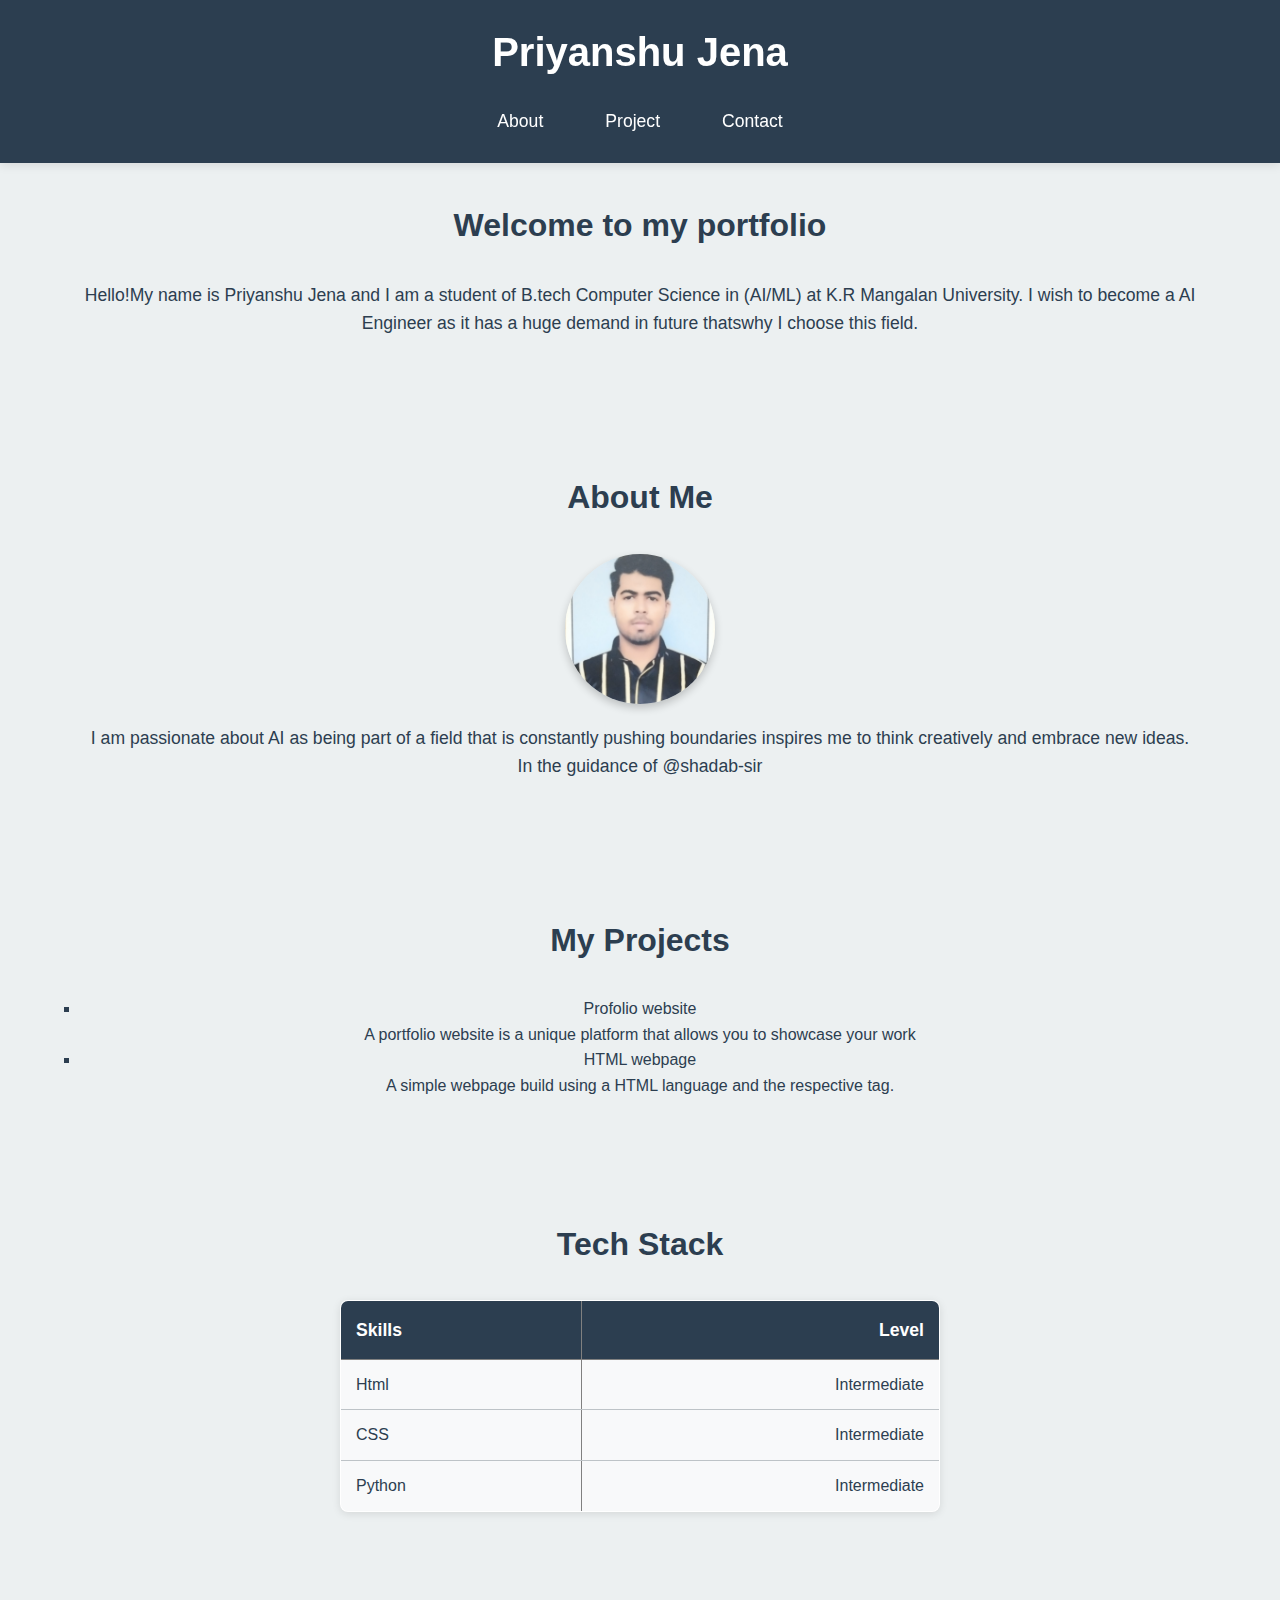
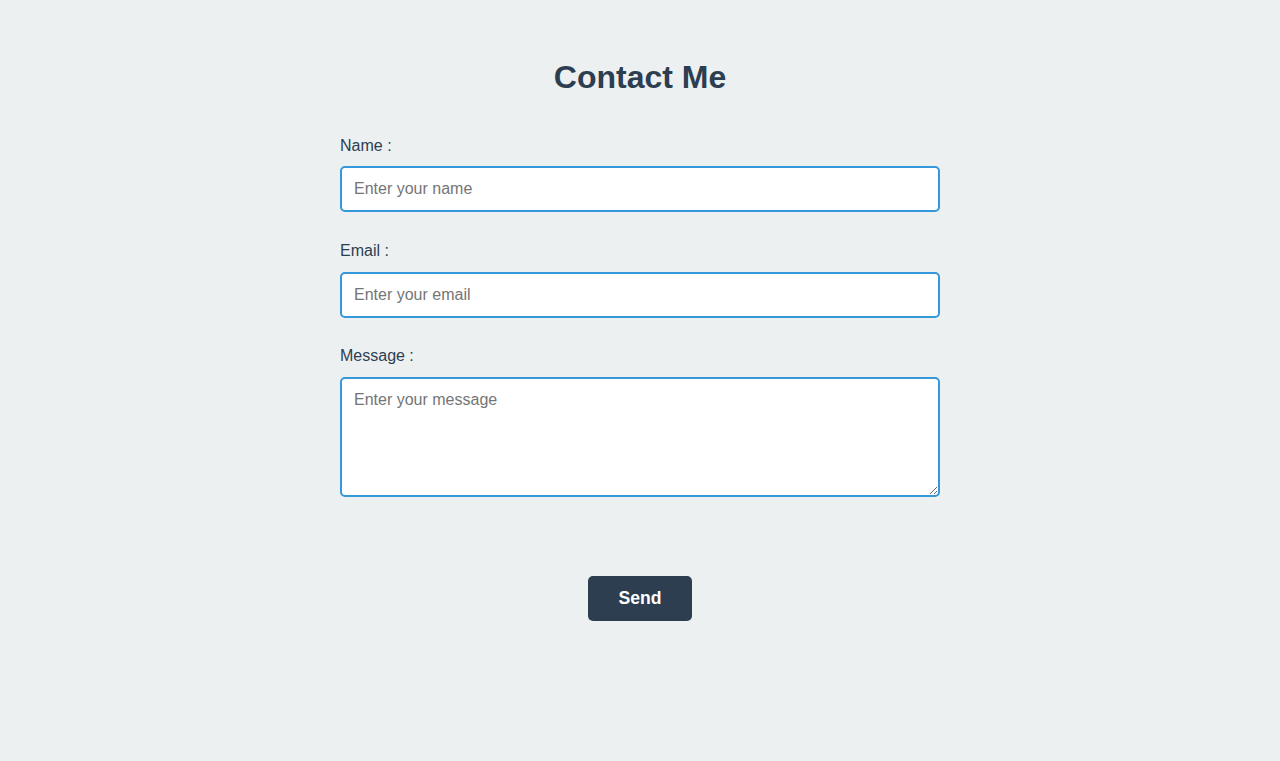
<file: Lab-2/index.html>
<!DOCTYPE html>
<html lang="en">
<head>
    <meta charset="UTF-8">
    <meta name="viewport" content="width=device-width, initial-scale=1.0">
    <title>My Portfolio Project</title>
    <link rel="stylesheet" href="Style.css">
</head>

<body>

    <header>
      <h1>Priyanshu Jena</h1>
        <nav>
          <ul>
            <li><a href="#about">About</a></li>
            <li><a href="#project">Project</a></li>
            <li><a href="#contact">Contact</a></li>
          </ul>
        </nav>
    </header>
    
    <main>

        <section>
          <h2>Welcome to my portfolio</h2>
          <p>
           Hello!My name is Priyanshu Jena and I am a student of B.tech Computer Science in (AI/ML) at K.R Mangalan University.
           I wish to become a AI Engineer as it has a huge demand in future thatswhy I choose this field.
           </p>  
        </section>

        <section>
            <h2 id="about">About Me</h2> 
        
        <img src="PHOTO.jpg" alt="my image"  width="200" height="200">
        <p>
        I am passionate about AI as being part of a field that is constantly pushing boundaries inspires
        me to think creatively and embrace new ideas.<br>
        In the guidance of @shadab-sir
      </p>
    </section>
    
    <section>
      <h2 id="project">My Projects</h2>
      <ul type="square">
        <li>Profolio website</li>
        <dd>A portfolio website is a unique platform that allows you to showcase your work</dd>
        <li>HTML webpage</li>
        <dd>A simple webpage build using a HTML language and the respective tag.</dd>
      </ul>
    </section>
   
    <section>
      <h2>Tech Stack</h2>
      <table border=".4">
        <tbody>
          <tr>
            <th>Skills</th>
            <th>Level</th>
          </tr>
          <tr>
            <td>Html</td>
            <td>Intermediate</td>
          </tr>
          <tr>
            <td>CSS</td>
            <td>Intermediate</td>
          </tr>
          <tr>
            <td>Python</td>
            <td>Intermediate</td>
          </tr>
        </tbody>
      </table>
    </section>
    
    <section>
      <h2 id="contact">Contact Me</h2>
      <form>
        <label for="username">Name :</label>
        <input type="text" id="username" placeholder="Enter your name" />
        <br />
        <br />
        <label for="email">Email :</label>
        <input type="email" id="email" placeholder="Enter your email" />
        <br />
        <br />
        <label for="message">Message :</label>
        <textarea id="message" placeholder="Enter your message"></textarea>
      </form>
      <br />
      <br />
      <button type="submit">Send</button>
    </section>
  
  </main>
  
</body>
</html>
</file>
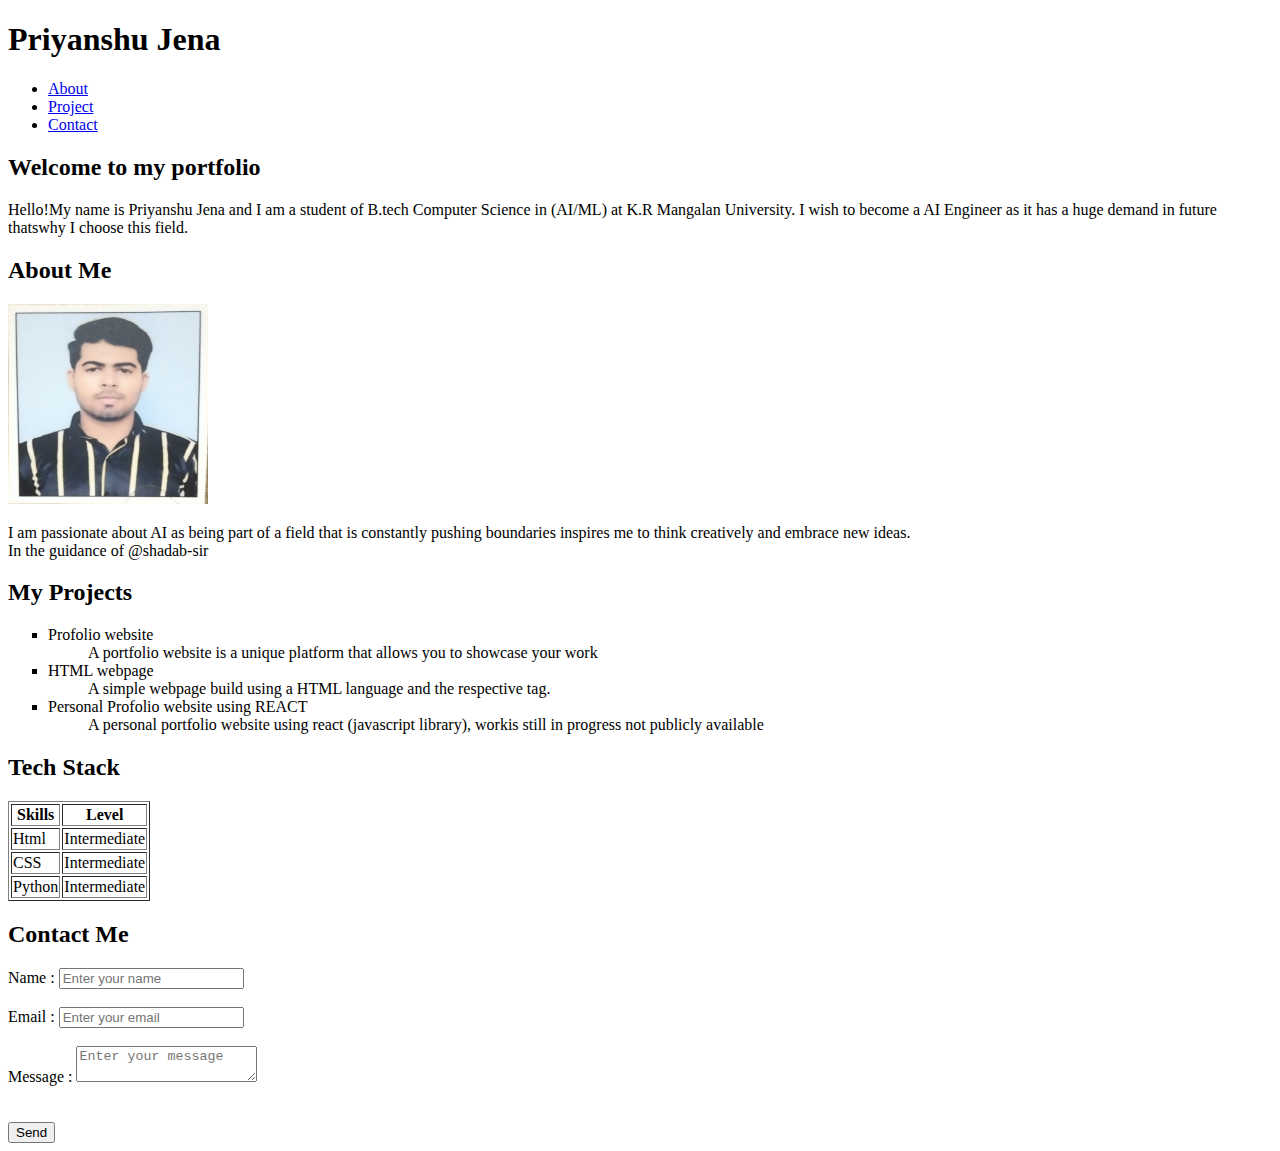
<file: Unit 1_Lab1/index.html>
<!DOCTYPE html>
<html lang="en">
<head>
    <meta charset="UTF-8">
    <meta name="viewport" content="width=device-width, initial-scale=1.0">
    <title>My Portfolio Project</title>
</head>
<body>

    <header>
      <h1>Priyanshu Jena</h1>
        <nav>
          <ul>
            <li><a href="#about">About</a></li>
            <li><a href="#project">Project</a></li>
            <li><a href="#contact">Contact</a></li>
          </ul>
        </nav>
    </header>
    
    <main>

       <section>
          <h2>Welcome to my portfolio</h2>
          <p>
           Hello!My name is Priyanshu Jena and I am a student of B.tech Computer Science in (AI/ML) at K.R Mangalan University.
           I wish to become a AI Engineer as it has a huge demand in future thatswhy I choose this field.
           </p>  
        </section>

        <section>
            <h2 id="about">About Me</h2> 
            <img src="PHOTO.jpg" alt="my image"  width="200" height="200">
            <p>
             I am passionate about AI as being part of a field that is constantly pushing boundaries inspires
             me to think creatively and embrace new ideas.<br>
             In the guidance of @shadab-sir
           </p>
     </section>
    
    <section>
      <h2 id="project">My Projects</h2>
      <ul type="square">
        <li>Profolio website</li>
        <dd>A portfolio website is a unique platform that allows you to showcase your work</dd>
        <li>HTML webpage</li>
        <dd>A simple webpage build using a HTML language and the respective tag.</dd>
        <li>Personal Profolio website using REACT</li>
        <dd>A personal portfolio website using react (javascript library), workis still in progress not publicly available</dd>
      </ul>
    </section>
   
    <section>
      <h2>Tech Stack</h2>
      <table border=".4">
        <tbody>
          <tr>
            <th>Skills</th>
            <th>Level</th>
          </tr>
          <tr>
            <td>Html</td>
            <td>Intermediate</td>
          </tr>
          <tr>
            <td>CSS</td>
            <td>Intermediate</td>
          </tr>
          <tr>
            <td>Python</td>
            <td>Intermediate</td>
          </tr>
        </tbody>
      </table>
    </section>
    
    <section>
      <h2 id="contact">Contact Me</h2>
      <form>
        <label for="username">Name :</label>
        <input type="text" id="username" placeholder="Enter your name" />
        <br />
        <br />
        <label for="email">Email :</label>
        <input type="email" id="email" placeholder="Enter your email" />
        <br />
        <br />
        <label for="message">Message :</label>
        <textarea id="message" placeholder="Enter your message"></textarea>
      </form>
      <br />
      <br />
      <button type="submit">Send</button>
    </section>
  
  </main>
  
</body>
</html>
</file>
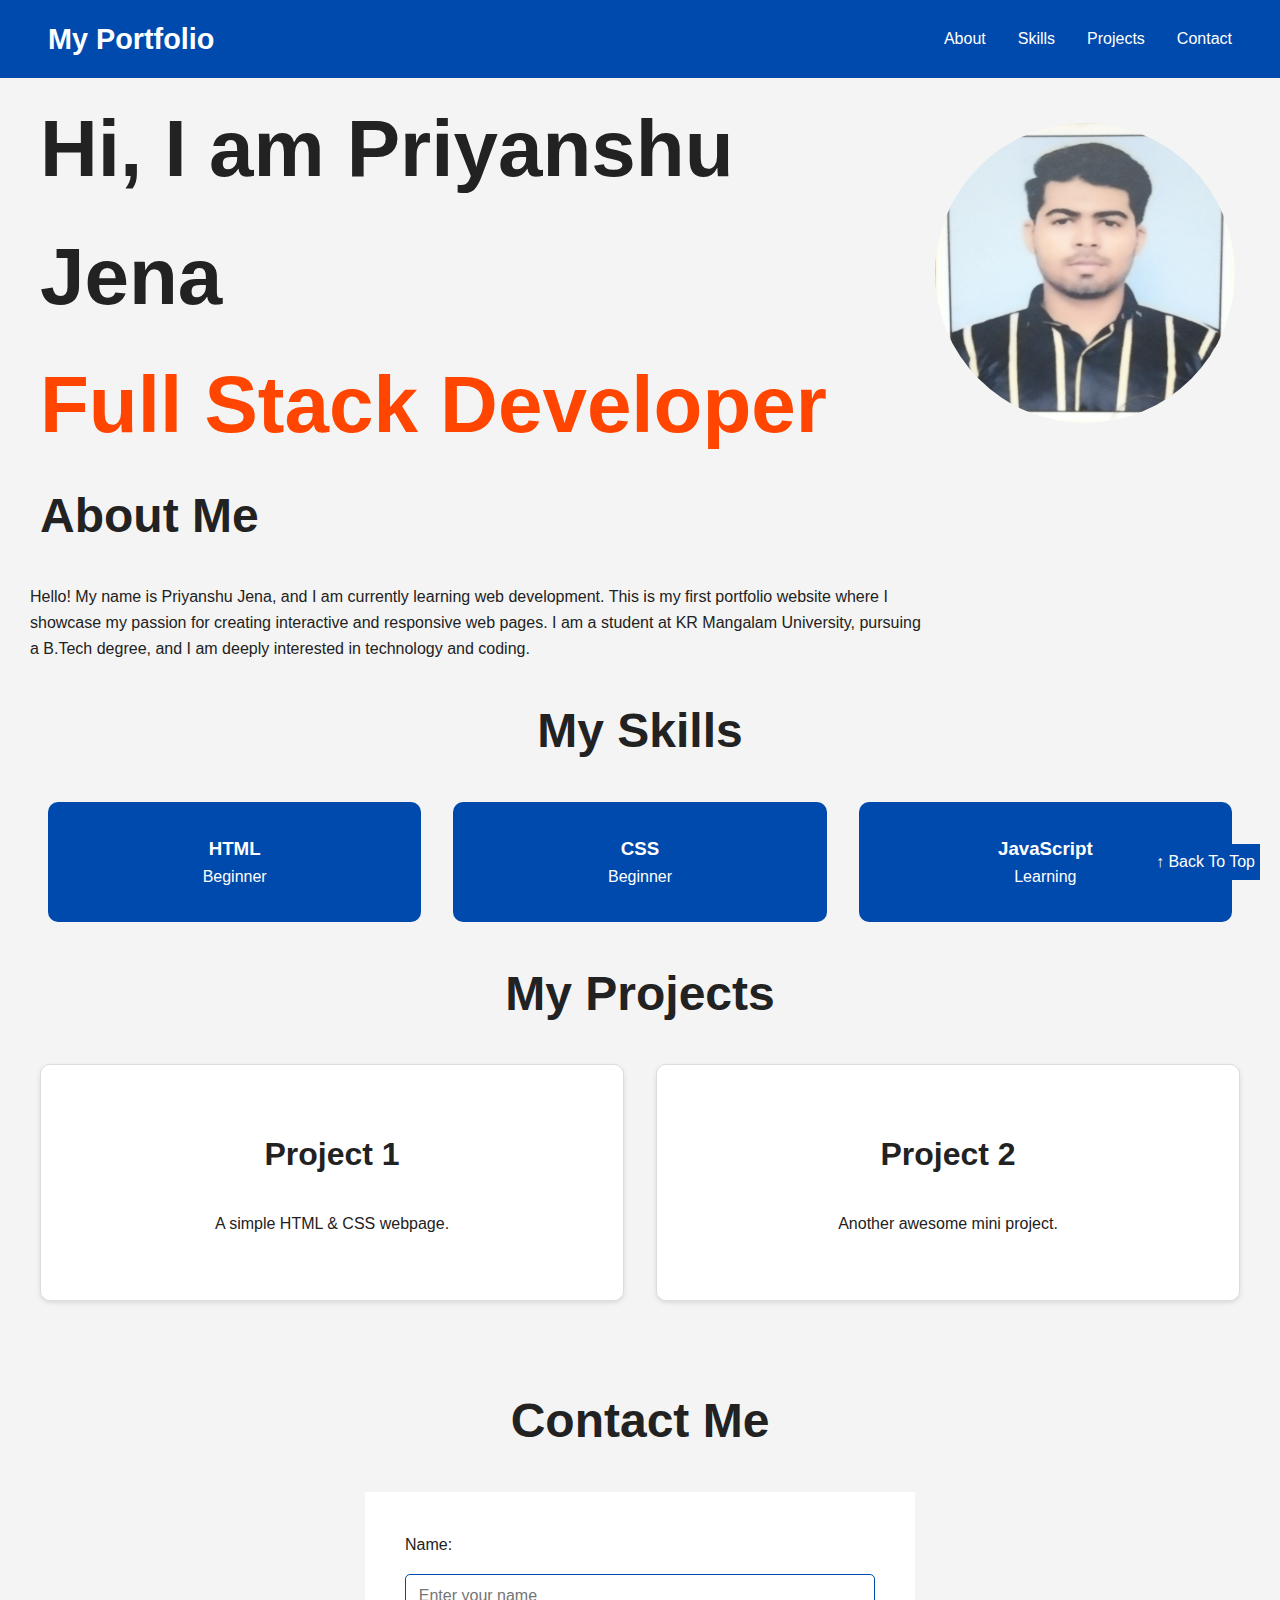
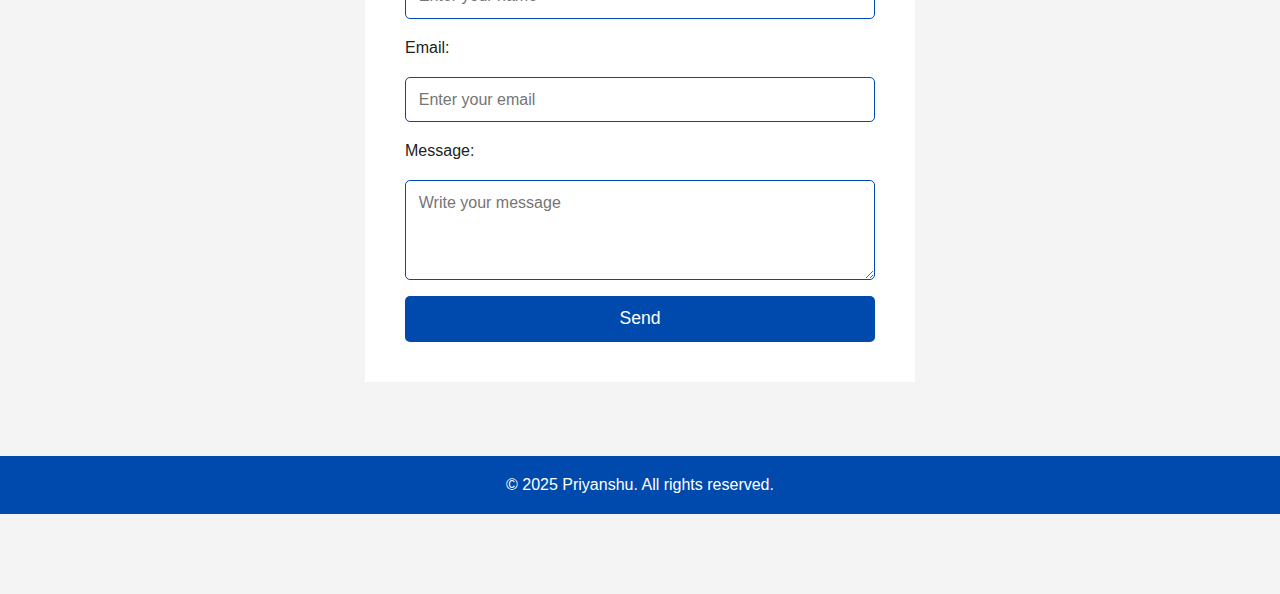
<file: Lab-3/index 2.html>
<!DOCTYPE html>
<html lang="en">
    <head>
        <meta charset="UTF-8">
        <meta name="viewport" content="width=device-width, initial-scale=1.0">
        <title>Portfolio Project</title>
        <link rel="stylesheet" href="style 2.css">
    </head>

    <body>
        <div id="top"></div>

        <header>
            <h1>My Portfolio</h1>

            <nav>
                <ul>
                    <li><a href="#about">About</a></li>
                    <li><a href="#skills">Skills</a></li>
                    <li><a href="#projects">Projects</a></li>
                    <li><a href="#contact">Contact</a></li>
                </ul>
            </nav>

        </header>

        <main>

            <section id="hero">

                <div class="hero-text">
                    <h2>Hi, I am Priyanshu Jena</h2>
                    <h1>Full Stack Developer</h1>
                </div>

                <div class="hero-image">
                    <img src="PHOTO.jpg" alt="Profile Picture">
                </div>

            </section>

            <hr>
            
            <section id="about">

                <h2>About Me</h2>

                <p>
                    Hello! My name is Priyanshu Jena, and I am currently learning web development.
                    This is my first portfolio website where I showcase my passion for creating interactive and responsive web pages.
                    I am a student at KR Mangalam University, pursuing a B.Tech degree, and I am deeply interested in technology and coding.
                </p>

            </section>

            <hr>
            
            <section id="skills">

                <h2>My Skills</h2>
                
                <div class="skills-grid">

                    <div class="skill-card">
                        <h3>HTML</h3>
                        <p>Beginner</p>
                    </div>
                    
                    <div class="skill-card">
                        <h3>CSS</h3>
                        <p>Beginner</p>
                    </div>
                    
                    <div class="skill-card">
                        <h3>JavaScript</h3>
                        <p>Learning</p>
                    </div>
                
                </div>
            
            </section>

            <hr>
            
            <section id="projects">
                <h2>My Projects</h2>
                
                <div class="projects-grid">
                    <div class="project-card">

                        <h3>Project 1</h3>
                        <p>A simple HTML & CSS webpage.</p>

                    </div>
                    
                    <div class="project-card">

                        <h3>Project 2</h3>
                        <p>Another awesome mini project.</p>

                    </div>
                
                </div>
            
            </section>

            <hr>
            
            <section id="contact">
                <h2>Contact Me</h2>
                
                <form>
                    
                    <label>Name:</label>
                    <input type="text" placeholder="Enter your name" required>
                    
                    <label>Email:</label>
                    <input type="email" placeholder="Enter your email" required>

                    <label>Message:</label>
                    <textarea rows="4" placeholder="Write your message" required></textarea>

                    <button type="submit">Send</button>

                </form>
            
            </section>

        </main>
        
        <footer>
            <p>© 2025 Priyanshu. All rights reserved.</p>
        </footer>

        <a href="#top" id="back-to-top">↑ Back To Top</a>

    </body>
</html>
</file>
<file: Lab-2/Style.css>
:root {
  --primary-color: #2c3e50;
  --secondary-color: #3498db;
  --accent-color: #e74c3c;
  --background-color: #ecf0f1;
  --text-color: #2c3e50;
  --light-text: #ffffff;
  --border-color: #bdc3c7;
  --hover-color: #2980b9;
}

@import url('https://fonts.googleapis.com/css2?family=Poppins:wght@300;400;600;700&family=Roboto:wght@300;400;500;700&display=swap');

* {
  margin: 0;
  padding: 0;
  box-sizing: border-box;
}

body {
  font-family: 'Roboto', sans-serif;
  color: var(--text-color);
  background-color: var(--background-color);
  line-height: 1.6;
  padding-top: 120px;
}

h1 {
  font-family: 'Poppins', sans-serif;
  font-weight: 700;
  font-size: 2.5rem;
  color: var(--light-text);
  margin-bottom: 15px;
  text-align: center;
}

h2 {
  font-family: 'Poppins', sans-serif;
  font-weight: 600;
  font-size: 2rem;
  color: var(--primary-color);
  margin-bottom: 30px;
  text-align: center;
  padding-bottom: 0;
  border-bottom: none;
}

h3 {
  font-family: 'Poppins', sans-serif;
  font-weight: 600;
  font-size: 1.5rem;
  color: var(--primary-color);
  margin-bottom: 10px;
  text-align: center;
}

p {
  font-size: 1.1rem;
  margin-bottom: 15px;
  color: var(--text-color);
  text-align: center;
}

header {
  position: fixed;
  top: 0;
  left: 0;
  width: 100%;
  background-color: var(--primary-color);
  padding: 20px 40px;
  box-shadow: 0 2px 10px rgba(0, 0, 0, 0.1);
  z-index: 1000;
  text-align: center;
}
section[id] {
  scroll-margin-top: calc(var(--header-h) + 12px); /* small breathing room */
}
header h1 {
  margin-bottom: 15px;
}

nav {
  margin-top: 10px;
}

nav ul {
  list-style: none;
  display:flex;
  justify-content: center;
  gap: 30px;
  flex-wrap: wrap;
  margin: 0;
}

nav li {
  position: relative;
}

nav a {
  color: var(--light-text);
  text-decoration: none;
  font-size: 1.1rem;
  font-weight: 500;
  padding: 8px 16px;
  transition: all 0.3s ease;
  display: inline-block;
}

nav a:hover {
  color: var(--secondary-color);
  transform: translateY(-2px);
}

main {
  max-width: 1200px;
  margin: 0 auto;
  padding: 40px 20px;
}

section {
  background-color: transparent;
  padding: 40px 20px;
  margin: 40px 0;
  text-align: center;
}

section:first-of-type {
  margin-top: 0;
}

#about,
#project,
#contact,
#skills {
  border-left: none;
  border: none;
}


img {
  display: block;
  margin: 20px auto;
  border-radius: 50%;
  width: 150px;
  height: 150px;
  object-fit: cover;
  box-shadow: 0 4px 8px rgba(0, 0, 0, 0.2);
}


table {
  width: 100%;
  max-width: 600px;
  margin: 20px auto;
  border-collapse: collapse;
  background-color: var(--light-text);
  box-shadow: 0 2px 8px rgba(0, 0, 0, 0.1);
  border-radius: 8px;
  overflow: hidden;
}

table th {
  background-color: var(--primary-color);
  color: var(--light-text);
  padding: 15px;
  font-weight: 600;
  font-size: 1.1rem;
}

table th:first-child {
  text-align: left;
}

table th:last-child {
  text-align: right;
}

table td {
  padding: 12px 15px;
  border-bottom: 1px solid var(--border-color);
  color: var(--text-color);
  background-color: #f8f9fa;
}

table td:first-child {
  text-align: left;
}

table td:last-child {
  text-align: right;
}

table tr:last-child td {
  border-bottom: none;
}

.project-container {
  display: flex;
  flex-direction: column;
  gap: 20px;
  max-width: 800px;
  margin: 30px auto;
  align-items: center;
}

.project-card {
  background-color: var(--light-text);
  padding: 30px;
  border-radius: 10px;
  box-shadow: 0 4px 6px rgba(0, 0, 0, 0.1);
  width: 100%;
  max-width: 500px;
  text-align: center;
}

.project-card h3 {
  margin-bottom: 15px;
}

.project-card p {
  margin-bottom: 0;
}


form {
  max-width: 600px;
  margin: 0 auto;
  text-align: left;
}

label {
  display: block;
  margin-bottom: 8px;
  font-weight: 500;
  color: var(--primary-color);
}

input[type="text"],
input[type="email"],
textarea {
  width: 100%;
  padding: 12px;
  border: 2px solid var(--secondary-color);
  border-radius: 5px;
  font-size: 1rem;
  font-family: 'Roboto', sans-serif;
  transition: border-color 0.3s ease;
  background-color: var(--light-text);
}

input[type="text"]:focus,
input[type="email"]:focus,
textarea:focus {
  outline: none;
  border-color: var(--primary-color);
  box-shadow: 0 0 5px rgba(44, 62, 80, 0.3);
}

textarea {
  min-height: 120px;
  resize: vertical;
}

button {
  background-color: var(--primary-color);
  color: var(--light-text);
  padding: 12px 30px;
  border: none;
  border-radius: 5px;
  font-size: 1.1rem;
  font-weight: 600;
  cursor: pointer;
  transition: all 0.3s ease;
  display: block;
  margin: 20px auto;
}

button:hover {
  background-color: var(--hover-color);
  transform: translateY(-2px);
  box-shadow: 0 4px 8px rgba(0, 0, 0, 0.2);
}

button:active {
  transform: translateY(0);
}

hr {
  border: none;
  height: 1px;
  background-color: var(--border-color);
  margin: 40px auto;
  max-width: 800px;
  border-radius: 2px;
}

section hr {
  margin: 30px auto;
}

@media (max-width: 768px) {
  html {
    scroll-padding-top: 140px;
  }

  header {
    padding: 15px 20px;
  }

  h1 {
    font-size: 2rem;
  }

  h2 {
    font-size: 1.5rem;
  }

  section {
    padding: 30px 15px;
    margin: 30px 0;
  }

  nav ul {
    gap: 15px;
  }

  nav a {
    padding: 6px 12px;
    font-size: 1rem;
  }

  .project-card {
    padding: 20px;
  }

}

html {
  scroll-behavior: smooth;
  scroll-padding-top: 120px;
}
</file>
<file: Lab-3/style 2.css>
* {
    margin: 0;
    padding: 0;
    box-sizing: border-box;
    font-family: Arial, sans-serif;
}

body {
    background: #f4f4f4;
    color: #222;
    line-height: 1.6;
}


:root {
    --primary: #004aad;
    --accent: orangered;
}

hr {
    border: none;
    border-top: 2px solid #f4f4f4;
}

header {
    background: var(--primary);
    color: white;
    padding: 1rem 3rem;

    display: flex;
    justify-content: space-between;
    align-items: center;

    position: sticky;
    top: 0;
    z-index: 100;
}

header h1 {
    font-size: 1.8rem;
    font-weight: bold;
    margin-right: auto;
}

nav ul {
    list-style: none;
    display: flex;
    gap: 2rem;
}

nav a {
    color: white;
    text-decoration: none;
    font-size: 1rem;
    transition: 0.3s ease;
}

nav a:hover {
    opacity: 0.7;
}



#hero {
    display: flex;
    align-items: center;
    justify-content: space-between;
    background: #f4f4f4;
}

.hero-text h2 {
    font-size: 5rem;
    margin-left: 40px; 
}

.hero-text h1 {
    font-size: 5rem;
    font-weight: bold;
    color: var(--accent);
    margin-left: 40px;

    animation: colorChange 3s infinite alternate;
}


.hero-image img {
    width: 300px;
    height: 300px;
    border-radius: 50%;
    margin: 45px;
}


@keyframes colorChange {
    from { color: var(--accent); }
    to { color: #ff824a; }
}



#about h2 {
    font-size: 3rem;
    margin-left: 40px;
}



#about p {
    text-align: left;
    max-width: 900px;
    margin: 30px;
}



#skills h2{
    font-size: 3rem;
    text-align: center;
}

.skills-grid {
    margin: 2rem 3rem;
    display: grid;
    grid-template-columns: repeat(3, 1fr);
    gap: 2rem;
}

.skill-card {
    background: var(--primary);
    color: white;
    padding: 2rem;
    text-align: center;
    border-radius: 10px;
    transition: 0.3s;
}

.skill-card:hover {
    transform: translateY(-5px);
    opacity: 0.9;
}



#projects h2 {
    font-size: 3rem;
    text-align: center;
}

.projects-grid {
    margin: 2rem auto; 
    max-width: 1200px;
    display: grid;
    grid-template-columns: repeat(auto-fit, minmax(300px, 1fr)); 
    gap: 2rem;
    justify-items: center;
}

#projects h3 {
    text-align: center;
    margin-bottom: 30px;
    font-size: 2rem;
}
#projects .project-card {
    width: 100%;
}

#projects p {
    text-align: center;
    font-size: 1rem;
}

.project-card {
    background: white;
    border-radius: 10px;
    border: 1.5px solid #ddd;
    padding: 4rem;
    transition: 0.3s;
    box-shadow: 0 2px 5px rgba(0, 0, 0, 0.1);
}

.project-card:hover {
    transform: scale(1.02);
    border-color: var(--primary);
}



#contact{
    background: #f4f4f4;
    padding: 2rem 0;;
}

#contact h2 {
    font-size: 3rem;
    text-align: center;
    margin: 1rem;
}

form {
    background-color: white;
    max-width: 550px;
    padding: 2.5rem;
    display: flex;
    margin: 2rem auto;
    flex-direction: column;
    gap: 1rem;
}

form input,
form textarea {
    padding: 0.8rem;
    border-radius: 5px;
    border: 1px solid var(--primary);
    font-size: 1rem;
}

form button {
    padding: 0.8rem;
    border: none;
    border-radius: 5px;
    background: var(--primary);
    color: white;
    font-size: 1.1rem;
    cursor: pointer;
    transition: 0.3s;
}

form button:hover {
    background: #003b88;
}



footer {
    margin: 3rem 0 0;
    background-color: var(--primary);
    color: white;
    text-align: center;
    padding: 1rem 0;
    margin: 10px 0 80px 0;
}

#back-to-top {
    color: white;
    background-color: var(--primary);
    text-decoration: none;
    padding: 5px;
    text-align: center;
    transition: 0.3s;
    position: fixed;
    bottom: 20px;
    right: 20px;
    display: flex;
    align-items: center;
    justify-content: center;
}

#back-to-top:hover {
    opacity: 0.7;
}



@media (max-width: 900px) {

    #hero {
        flex-direction: column;
        text-align: center;
        gap: 2rem;
    }

    .skills-grid {
        grid-template-columns: 1fr;
    }

    .project-grid {
        grid-template-columns: 1fr;
    }
}
</file>
